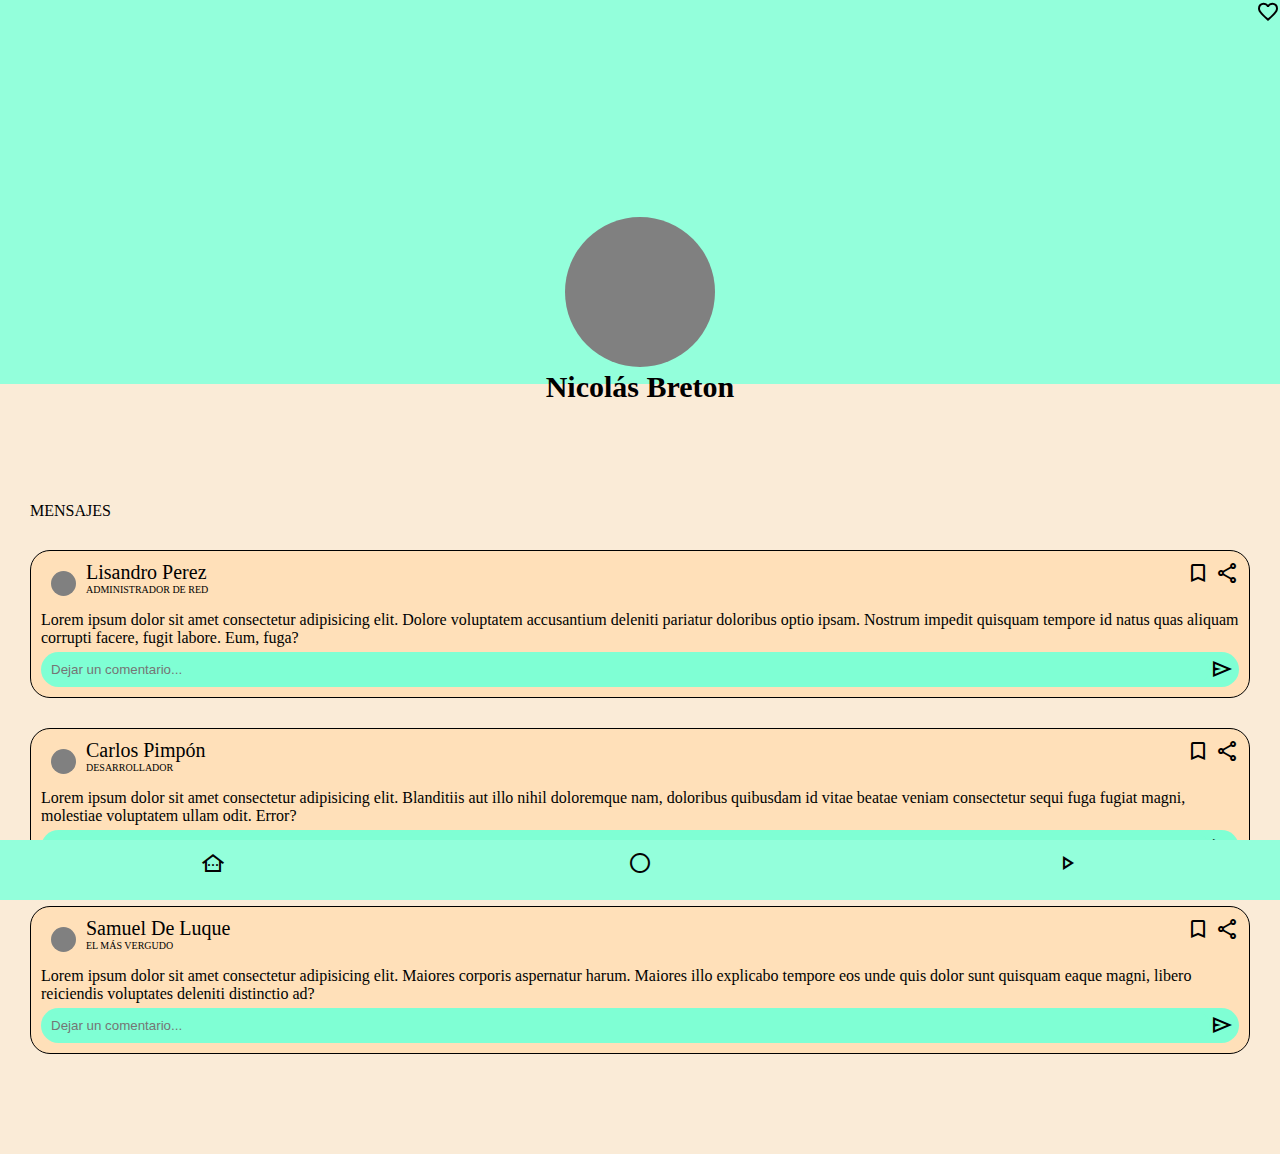
<file: Evaluacion/index.html>
<!DOCTYPE html>
<html lang="es">
<head>
    <meta charset="UTF-8">
    <meta http-equiv="X-UA-Compatible" content="IE=edge">
    <meta name="viewport" content="width=device-width, initial-scale=1.0">
    <link rel="stylesheet" href="https://fonts.googleapis.com/css2?family=Material+Symbols+Outlined:opsz,wght,FILL,GRAD@20..48,100..700,0..1,-50..200" />
    <link rel="stylesheet" href="CSS/index.css" type="text/css">
    <title>Evaluacion</title>
</head>
<body>
    <header>
        
        <span class="material-symbols-outlined cora">favorite</span>
        <div class="perfil">
            <div class="usuario">
                
            </div>
        </div>
        <div class="nombre">
            <h1>Nicolás Breton</h1>
        </div>
    </header>
    

    
    
    <br>
    
    <div class="posts">
        <span>MENSAJES</span>
        <div class="carta">
            <div class="personal">
                <div class="papi">
                    <div class="foto"></div>
                    <div class="nuser">
                    <p class="name">Lisandro Perez</p>
                    <p class="esp">ADMINISTRADOR DE RED</p>
                    </div>
                </div>   
            <div class="detalles">
                <span class="material-symbols-outlined">bookmark</span>
                <span class="material-symbols-outlined">share</span>
            </div>
        </div>
            <div class="art"> Lorem ipsum dolor sit amet consectetur adipisicing elit. Dolore voluptatem accusantium deleniti pariatur doloribus optio ipsam. Nostrum impedit quisquam tempore id natus quas aliquam corrupti facere, fugit labore. Eum, fuga?</div>
            <div class="comen">
                <input type="text" name="comentario" placeholder="Dejar un comentario..."  class="comen">
                <span class="material-symbols-outlined">send</span>
            </div>
        </div>
        
        <div class="carta">
            <div class="personal">
                <div class="papi">
                    <div class="foto"></div>
                    <div class="nuser">
                    <p class="name">Carlos Pimpón</p>
                    <p class="esp">DESARROLLADOR</p>
                    </div>
                </div>   
            <div class="detalles">
                <span class="material-symbols-outlined">bookmark</span>
                <span class="material-symbols-outlined">share</span>
            </div>
        </div>
            <div class="art"> Lorem ipsum dolor sit amet consectetur adipisicing elit. Blanditiis aut illo nihil doloremque nam, doloribus quibusdam id vitae beatae veniam consectetur sequi fuga fugiat magni, molestiae voluptatem ullam odit. Error? </div>
            <div class="comen">
                <input type="text" name="comentario" placeholder="Dejar un comentario..."  class="comen">
                <span class="material-symbols-outlined">send</span>
            </div>
        </div>
        
        <div class="carta">
            <div class="personal">
                <div class="papi">
                    <div class="foto"></div>
                    <div class="nuser">
                    <p class="name">Samuel De Luque</p>
                    <p class="esp">EL MÁS VERGUDO</p>
                    </div>
                </div>   
            <div class="detalles">
                <span class="material-symbols-outlined">bookmark</span>
                <span class="material-symbols-outlined">share</span>
            </div>
        </div>
            <div class="art">Lorem ipsum dolor sit amet consectetur adipisicing elit. Maiores corporis aspernatur harum. Maiores illo explicabo tempore eos unde quis dolor sunt quisquam eaque magni, libero reiciendis voluptates deleniti distinctio ad?</div>
            <div class="comen">
                <input type="text" name="comentario" placeholder="Dejar un comentario..."  class="comen">
                
                <span class="material-symbols-outlined" >send</span>
            </div>
        </div>

    
</body>
<footer>
    <a href=""><span class="material-symbols-outlined">other_houses</span></a>
    <a href=""><span class="material-symbols-outlined">circle</span></a>
    <a href=""><span class="material-symbols-outlined">play_arrow</span></a>    
</footer>
</html>
</file>
<file: Evaluacion/CSS/index.css>
*{
    margin: 0;
    padding: 0;
    box-sizing: border-box;
}

body{
    background-color:antiquewhite;
    /* padding: 5px; */
}

header{
    /* position: absolute; */
    background-color: #93ffdb;
    height: 30vw;
    display: flex;
    justify-content: center;
    align-items: center;
    
}


/*/----------------PERFIL----------------/*/
.perfil{
    /* position: relative; */
    position: absolute;
    /* bottom: -9px;
    top: 10px; */
    display: flex;
    align-items: center;
    flex-direction: column;
    margin: auto;
}
.usuario{
    position: relative;
    bottom: -9px;
    top: 100px;
    background-color: gray;
    height: 150px;
    width: 150px;
    border-radius: 60%;
    /* align-content: center; */
}
.nombre{
    margin-top: 10px;
    font-size: 15px;
    position: relative;
    bottom: -9px;
    top: 190px;
}


/*/----------------POSTS----------------/*/
.posts{
    margin: 100px 30px;
}
.carta{
    background-color: rgb(255 224 185);
    border: solid 1px;
    border-radius: 20px;
    position: relative;
    height:max-content;
    display: flex;
    /* flex-direction: row; */
    flex-wrap: wrap;
    margin: 30px 0;
    padding: 10px;
    
}
.carta .foto{
    background-color: gray;
    border-radius: 100px;
    height: 25px;
    width: 25px;
    margin: 10px;
}
.carta .personal{
    width: 100%;
    display: flex;
    flex-direction: row;
    justify-content: space-between;
    margin-bottom: 5px;
}
.personal .papi{
    display: flex;
}
.papi .nuser .name{
    font-size: 20px;
}
.papi .nuser .esp{
    font-size: 10px;
}

.detalles{
    /* position:absolute;
    right: 0;
    top: 0; */
    font-size: 20px;
}
.art{
    margin-bottom: 5px;
}
.comen{
    width: 100%;
    display: flex;
    align-content: center;
    justify-content: space-between;
}
.comen{
    border: 0;
    background-color: aquamarine;
    border-radius: 50px;
    padding: 5px;
}

/*/----------------EXTRA----------------/*/

.cora{
    position: fixed;
    top: 0;
    right: 0;
}

/*/----------------FOOTER----------------/*/

footer{
    background-color:#93ffdb;
    position: fixed;
    bottom: 0;
    width: 100%;
    height: 60px;
    display: flex;
    justify-content: space-around;
    align-items: center;
    text-decoration: none;
    left: 0px;
}
footer a:active, footer a:link, footer a:visited{
    text-decoration: none;
    height: 60px;
    line-height: 60px;
    color: rgb(3, 3, 3);

}
footer a:hover{
    border-top: solid 4px aquamarine;
    color: black;
    height: 56px;
}
</file>
